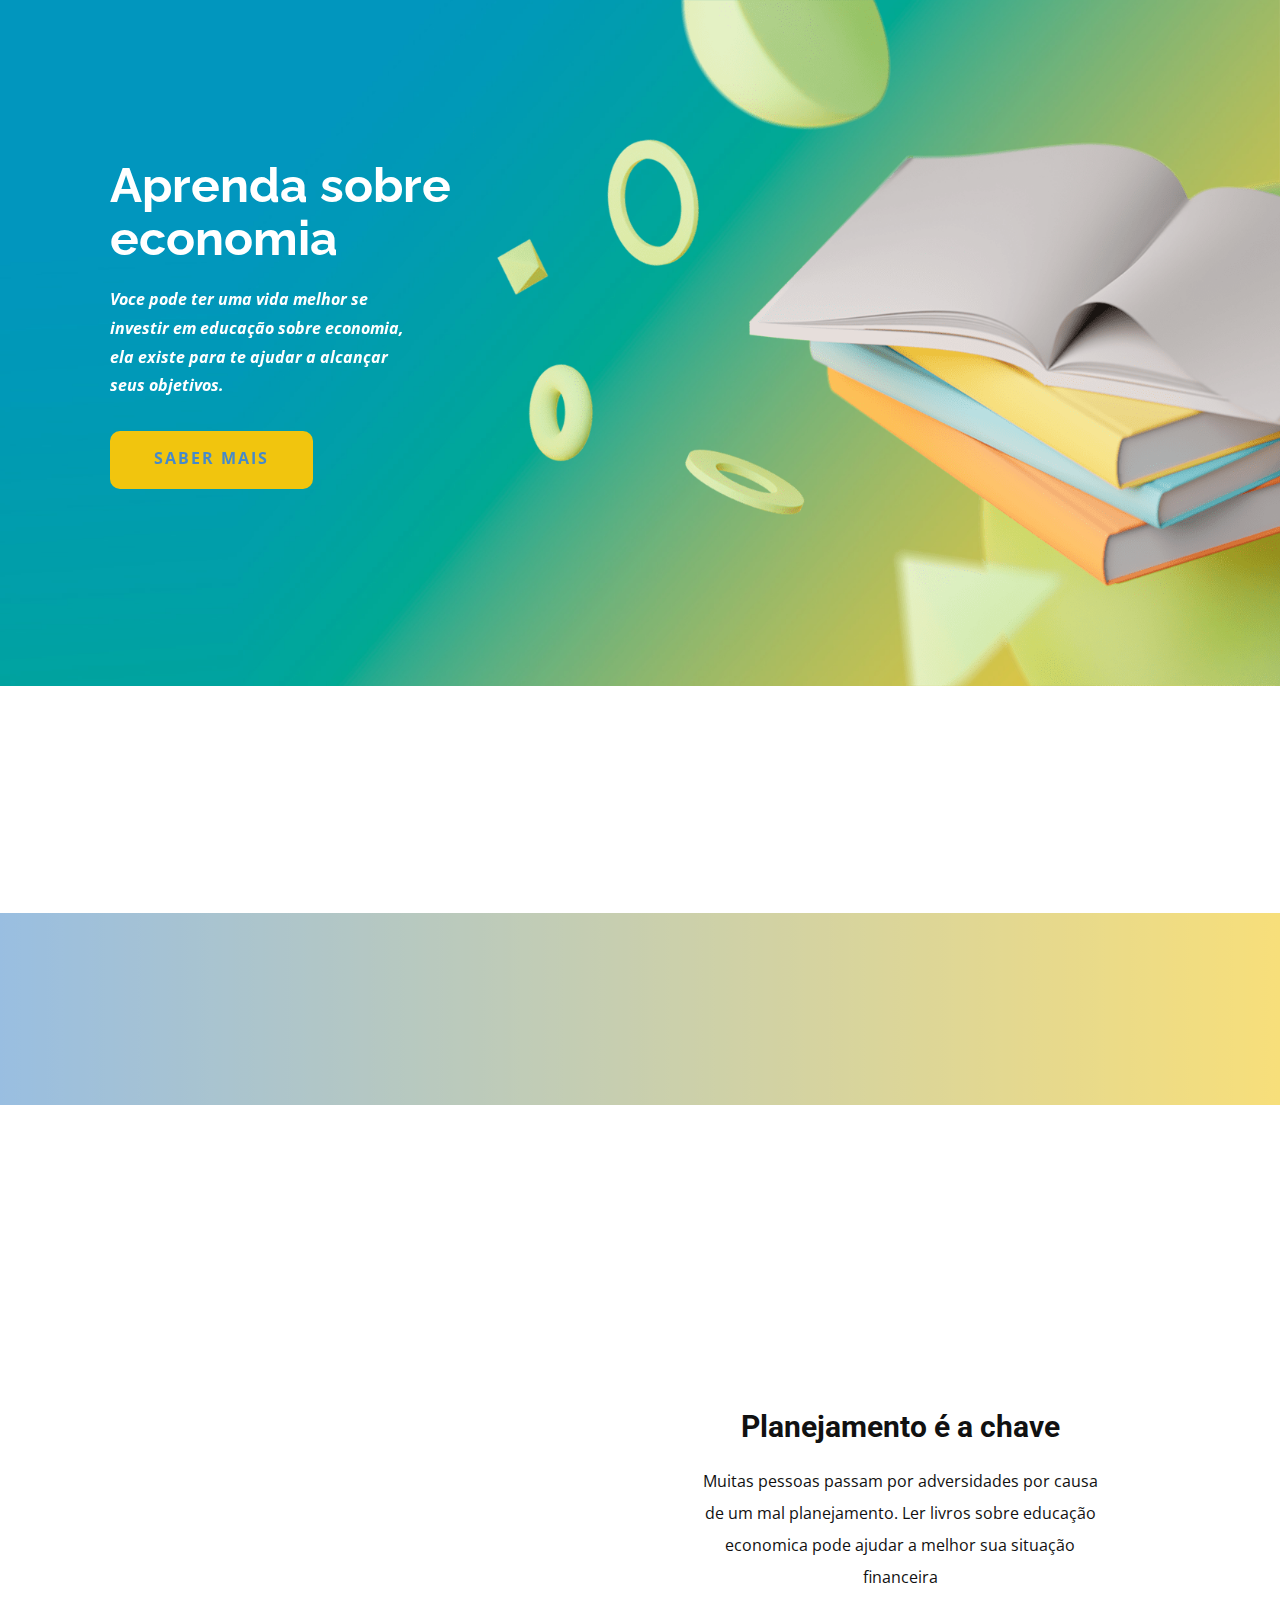
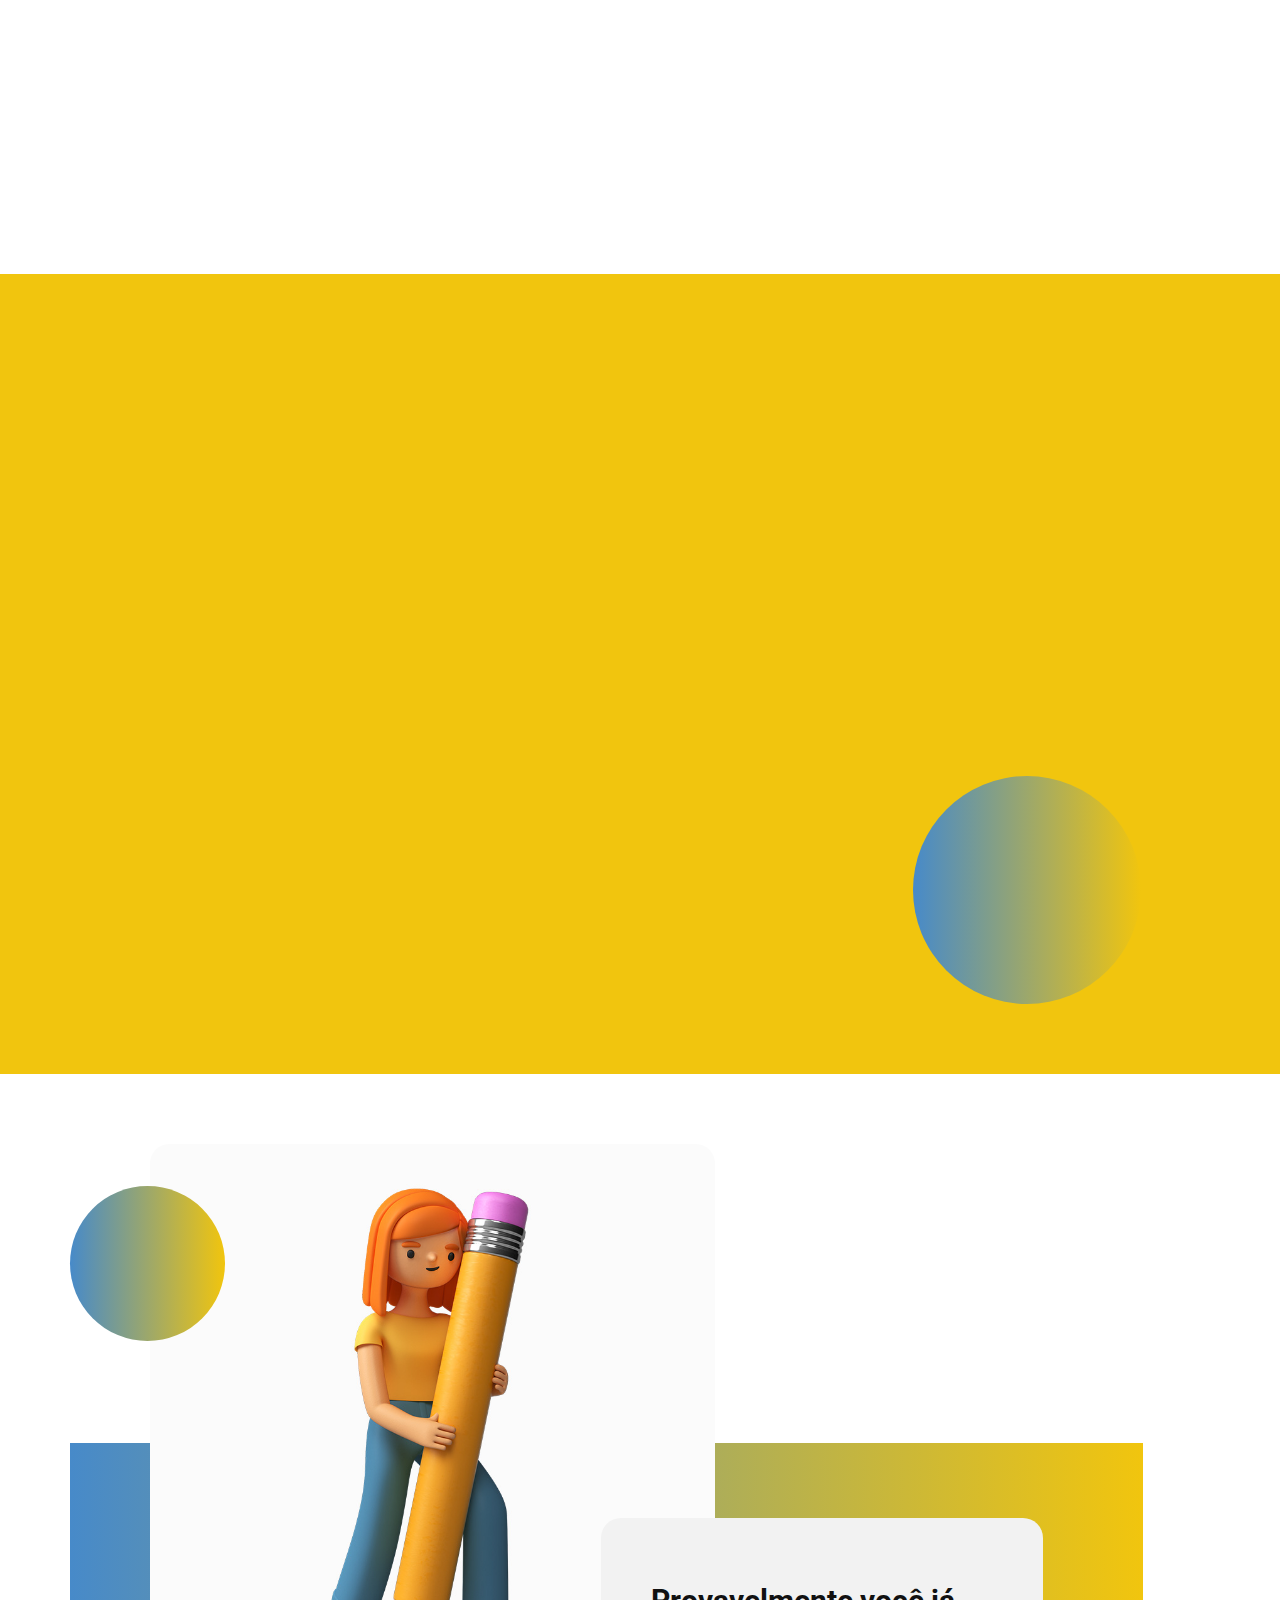
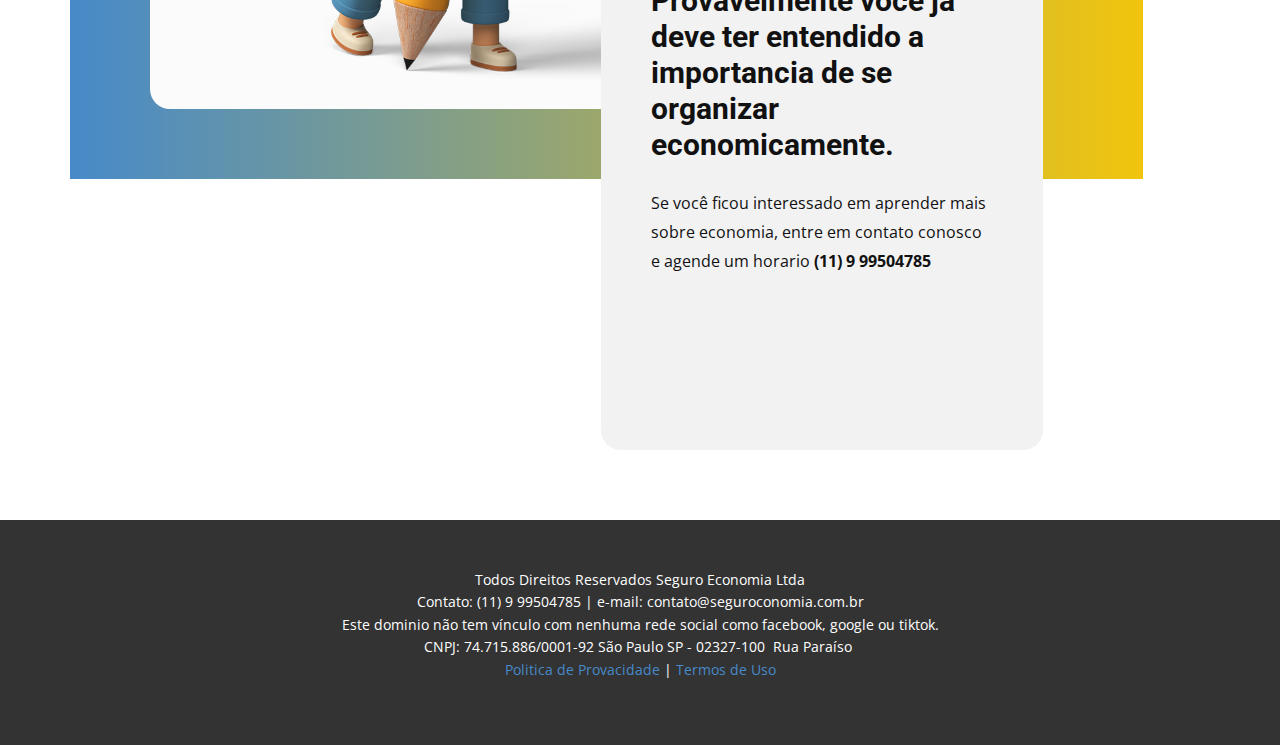
<file: educa-economia/index.html>
<!DOCTYPE html>
<html style="font-size: 16px;" lang="pt"><head>
    <meta name="viewport" content="width=device-width, initial-scale=1.0">
    <meta charset="utf-8">
    <meta name="keywords" content="​Library Education, ​Meet our Principal, ​Helping each child find and follow their best learning path.">
    <meta name="description" content="">
    <title>Homepage</title>
    <link rel="stylesheet" href="nicepage.css" media="screen">
<link rel="stylesheet" href="Homepage.css" media="screen">
    <script class="u-script" type="text/javascript" src="jquery.js" defer=""></script>
    <script class="u-script" type="text/javascript" src="nicepage.js" defer=""></script>
    <meta name="generator" content="Nicepage 5.2.4, nicepage.com">
    <link id="u-theme-google-font" rel="stylesheet" href="https://fonts.googleapis.com/css?family=Roboto:100,100i,300,300i,400,400i,500,500i,700,700i,900,900i|Open+Sans:300,300i,400,400i,500,500i,600,600i,700,700i,800,800i">
    <link id="u-page-google-font" rel="stylesheet" href="https://fonts.googleapis.com/css?family=Raleway:100,100i,200,200i,300,300i,400,400i,500,500i,600,600i,700,700i,800,800i,900,900i">
    
    
    
    
    
    <script type="application/ld+json">{
		"@context": "http://schema.org",
		"@type": "Organization",
		"name": ""
}</script>
    <meta name="theme-color" content="#478ac9">
    <meta property="og:title" content="Homepage">
    <meta property="og:type" content="website">
  </head>
  <body data-home-page="Homepage.html" data-home-page-title="Homepage" class="u-body u-xl-mode" data-lang="pt">
    <section class="u-align-center u-clearfix u-image u-valign-middle-md u-valign-middle-sm u-valign-middle-xs u-section-1" id="sec-6c81" data-image-width="1980" data-image-height="1114">
      <div class="u-clearfix u-gutter-0 u-layout-wrap u-layout-wrap-1">
        <div class="u-layout" style="">
          <div class="u-layout-row" style="">
            <div class="u-align-left u-container-style u-layout-cell u-left-cell u-shape-rectangle u-size-20-lg u-size-20-xl u-size-23-md u-size-23-sm u-size-23-xs u-size-xs-60 u-layout-cell-1" src="">
              <div class="u-container-layout u-container-layout-1">
                <h1 class="u-text u-text-body-alt-color u-text-1" data-animation-name="fadeIn" data-animation-duration="1000" data-animation-direction="Left" data-animation-delay="250">Aprenda sobre economia</h1>
                <p class="u-text u-text-body-alt-color u-text-2" data-animation-name="fadeIn" data-animation-duration="1000" data-animation-direction="Up" data-animation-delay="250">Voce pode ter uma vida melhor se investir em educação sobre economia, ela existe para te ajudar a alcançar seus objetivos.</p>
                <a href="Homepage.html#carousel_2f1f" class="u-border-none u-btn u-btn-round u-button-style u-palette-3-base u-radius-10 u-text-palette-1-base u-btn-1" data-animation-name="fadeIn" data-animation-duration="1000" data-animation-direction="Up" data-animation-delay="500">Saber MAIS</a>
              </div>
            </div>
            <div class="u-align-center u-container-style u-image u-layout-cell u-right-cell u-size-37-md u-size-37-sm u-size-37-xs u-size-40-lg u-size-40-xl u-size-xs-60 u-image-1" data-image-width="1422" data-image-height="900">
              <div class="u-container-layout u-container-layout-2" src=""></div>
            </div>
          </div>
        </div>
      </div>
    </section>
    <section class="u-align-center u-clearfix u-valign-middle u-white u-section-2" id="carousel_2f1f">
      <div class="u-expanded-width u-gradient u-opacity u-opacity-55 u-shape u-shape-rectangle u-shape-1" data-animation-name="rollIn" data-animation-duration="1000" data-animation-direction=""></div>
      <div class="u-clearfix u-gutter-40 u-layout-spacing-vertical u-layout-wrap u-layout-wrap-1">
        <div class="u-gutter-0 u-layout">
          <div class="u-layout-row">
            <div class="u-size-31 u-size-60-md">
              <div class="u-layout-col">
                <div class="u-container-style u-hidden-md u-hidden-sm u-hidden-xs u-layout-cell u-right-cell u-size-20 u-layout-cell-1" wfd-invisible="true">
                  <div class="u-container-layout u-container-layout-1"></div>
                </div>
                <div class="u-align-center u-container-style u-layout-cell u-radius-20 u-right-cell u-shape-round u-size-40 u-white u-layout-cell-2" data-animation-name="fadeIn" data-animation-duration="1000" data-animation-direction="Left" data-animation-delay="250">
                  <div class="u-container-layout u-valign-top u-container-layout-2">
                    <img class="u-expanded-width u-image u-image-round u-radius-20 u-image-1" src="images/bn.jpg" alt="" data-image-width="800" data-image-height="800" data-animation-name="fadeIn" data-animation-duration="2000" data-animation-direction="Left" data-animation-delay="250">
                    <h5 class="u-text u-text-1">COMO INVESTIR MELHOR</h5>
                    <p class="u-text u-text-2">Separamos alguns passos para você entender melhor a importancia de se organizar melhor e ter uma vida mais livre economicamente.</p>
                    <a href="Homepage.html#carousel_aed0" class="u-border-none u-btn u-btn-round u-button-style u-palette-3-base u-radius-10 u-text-palette-1-base u-btn-1" data-animation-name="rollIn" data-animation-duration="1000" data-animation-direction="" data-animation-delay="500">saber mais</a>
                  </div>
                </div>
              </div>
            </div>
            <div class="u-size-29 u-size-60-md">
              <div class="u-layout-col">
                <div class="u-align-center u-container-style u-layout-cell u-left-cell u-radius-20 u-size-40 u-layout-cell-3" data-animation-name="zoomIn" data-animation-duration="2000" data-animation-direction="">
                  <div class="u-container-layout u-valign-middle-md u-valign-middle-sm u-valign-middle-xs u-valign-top-lg u-valign-top-xl u-container-layout-3" src="">
                    <img class="u-image u-image-round u-radius-20 u-image-2" src="images/kj.jpg" data-image-width="1200" data-image-height="1002" data-animation-name="fadeIn" data-animation-duration="1000" data-animation-direction="Right" data-animation-delay="250">
                  </div>
                </div>
                <div class="u-align-center u-container-style u-layout-cell u-left-cell u-size-20 u-white u-layout-cell-4">
                  <div class="u-container-layout u-container-layout-4">
                    <h3 class="u-text u-text-default u-text-3">Planejamento é a chave</h3>
                    <p class="u-text u-text-4">Muitas pessoas passam por adversidades por causa de um mal planejamento. Ler livros sobre educação economica pode ajudar a melhor sua situação financeira<br>
                    </p>
                  </div>
                </div>
              </div>
            </div>
          </div>
        </div>
      </div>
    </section>
    <section class="u-align-center u-clearfix u-palette-3-base u-section-3" id="carousel_aed0">
      <div class="u-gradient u-opacity u-opacity-55 u-shape u-shape-rectangle u-shape-1" data-animation-name="fadeIn" data-animation-duration="1000" data-animation-direction="Left"></div>
      <div class="u-list u-list-1">
        <div class="u-repeater u-repeater-1">
          <div class="u-container-style u-list-item u-radius-20 u-repeater-item u-shape-round u-white u-list-item-1" data-animation-name="flipIn" data-animation-duration="1000" data-animation-direction="X" data-animation-delay="250">
            <div class="u-container-layout u-similar-container u-valign-top u-container-layout-1">
              <h3 class="u-text u-text-default u-text-palette-1-base u-text-1">01</h3>
              <p class="u-text u-text-2">Analisar o que é realmente importante no seu orçamento, existe gastos que podem ser otimizados?</p>
            </div>
          </div>
          <div class="u-container-style u-list-item u-radius-20 u-repeater-item u-shape-round u-white" data-animation-name="flipIn" data-animation-duration="1000" data-animation-direction="X" data-animation-delay="250">
            <div class="u-container-layout u-similar-container u-valign-top u-container-layout-2">
              <h3 class="u-text u-text-default u-text-palette-1-base u-text-3">02</h3>
              <p class="u-text u-text-4">Definir o que realmente será mantido, quais seus necessidades básicas.</p>
            </div>
          </div>
          <div class="u-container-style u-list-item u-radius-20 u-repeater-item u-shape-round u-white" data-animation-name="flipIn" data-animation-duration="1000" data-animation-direction="X" data-animation-delay="250">
            <div class="u-container-layout u-similar-container u-valign-top u-container-layout-3">
              <h3 class="u-text u-text-default u-text-palette-1-base u-text-5">03</h3>
              <p class="u-text u-text-6">O orçamento que sobrar será investido onde? Educação? Mentorias?</p>
            </div>
          </div>
        </div>
      </div>
      <div class="u-gradient u-shape u-shape-circle u-shape-2" data-animation-name="customAnimation" data-animation-duration="1000" data-animation-direction="" data-animation-delay="250"></div>
    </section>
    <section class="u-clearfix u-section-4" id="carousel_08cf">
      <div class="u-clearfix u-sheet u-valign-middle u-sheet-1">
        <div class="u-expanded-width-lg u-expanded-width-md u-expanded-width-sm u-expanded-width-xs u-gradient u-shape u-shape-rectangle u-shape-1"></div>
        <img class="u-align-left u-image u-image-round u-radius-20 u-image-1" data-image-width="900" data-image-height="900" src="images/5178414.jpg">
        <div class="u-container-style u-grey-5 u-group u-radius-20 u-shape-round u-group-1">
          <div class="u-container-layout u-container-layout-1">
            <h3 class="u-align-left u-text u-text-default u-text-1">Provavelmente você já deve ter entendido a importancia de se organizar economicamente.</h3>
            <p class="u-align-left u-text u-text-2">Se você ficou interessado em aprender mais sobre economia, entre em contato conosco e agende um horario <span style="font-weight: 700;">(11) 9 99504785</span>
            </p>
          </div>
        </div>
        <div class="u-gradient u-shape u-shape-circle u-shape-2"></div>
      </div>
    </section>
    
    
    <footer class="u-align-center u-clearfix u-footer u-grey-80 u-footer" id="sec-a9e0"><div class="u-clearfix u-sheet u-sheet-1">
        <p class="u-align-center-lg u-align-center-md u-align-center-sm u-align-center-xs u-small-text u-text u-text-variant u-text-1">Todos Direitos Reservados Seguro Economia Ltda<br>Contato: ​(11) 9 99504785 | e-mail: contato@seguroconomia.com.br<br>Este dominio não tem vínculo com nenhuma rede social como facebook, google ou tiktok.<br>CNPJ:&nbsp;74.715.886/0001-92 São Paulo SP - ​02327-100&nbsp; Rua Paraíso&nbsp;<br>
          <a href="Politica-de-Privacidade.html" class="u-active-none u-border-none u-btn u-button-link u-button-style u-hover-none u-none u-text-palette-1-base u-btn-1">Politica de Provacidade</a> | <a href="Termos-de-Uso.html" class="u-active-none u-border-none u-btn u-button-link u-button-style u-hover-none u-none u-text-palette-1-base u-btn-2">Termos de Uso</a>
        </p>
      </div></footer>
    
  
</body></html>
</file>
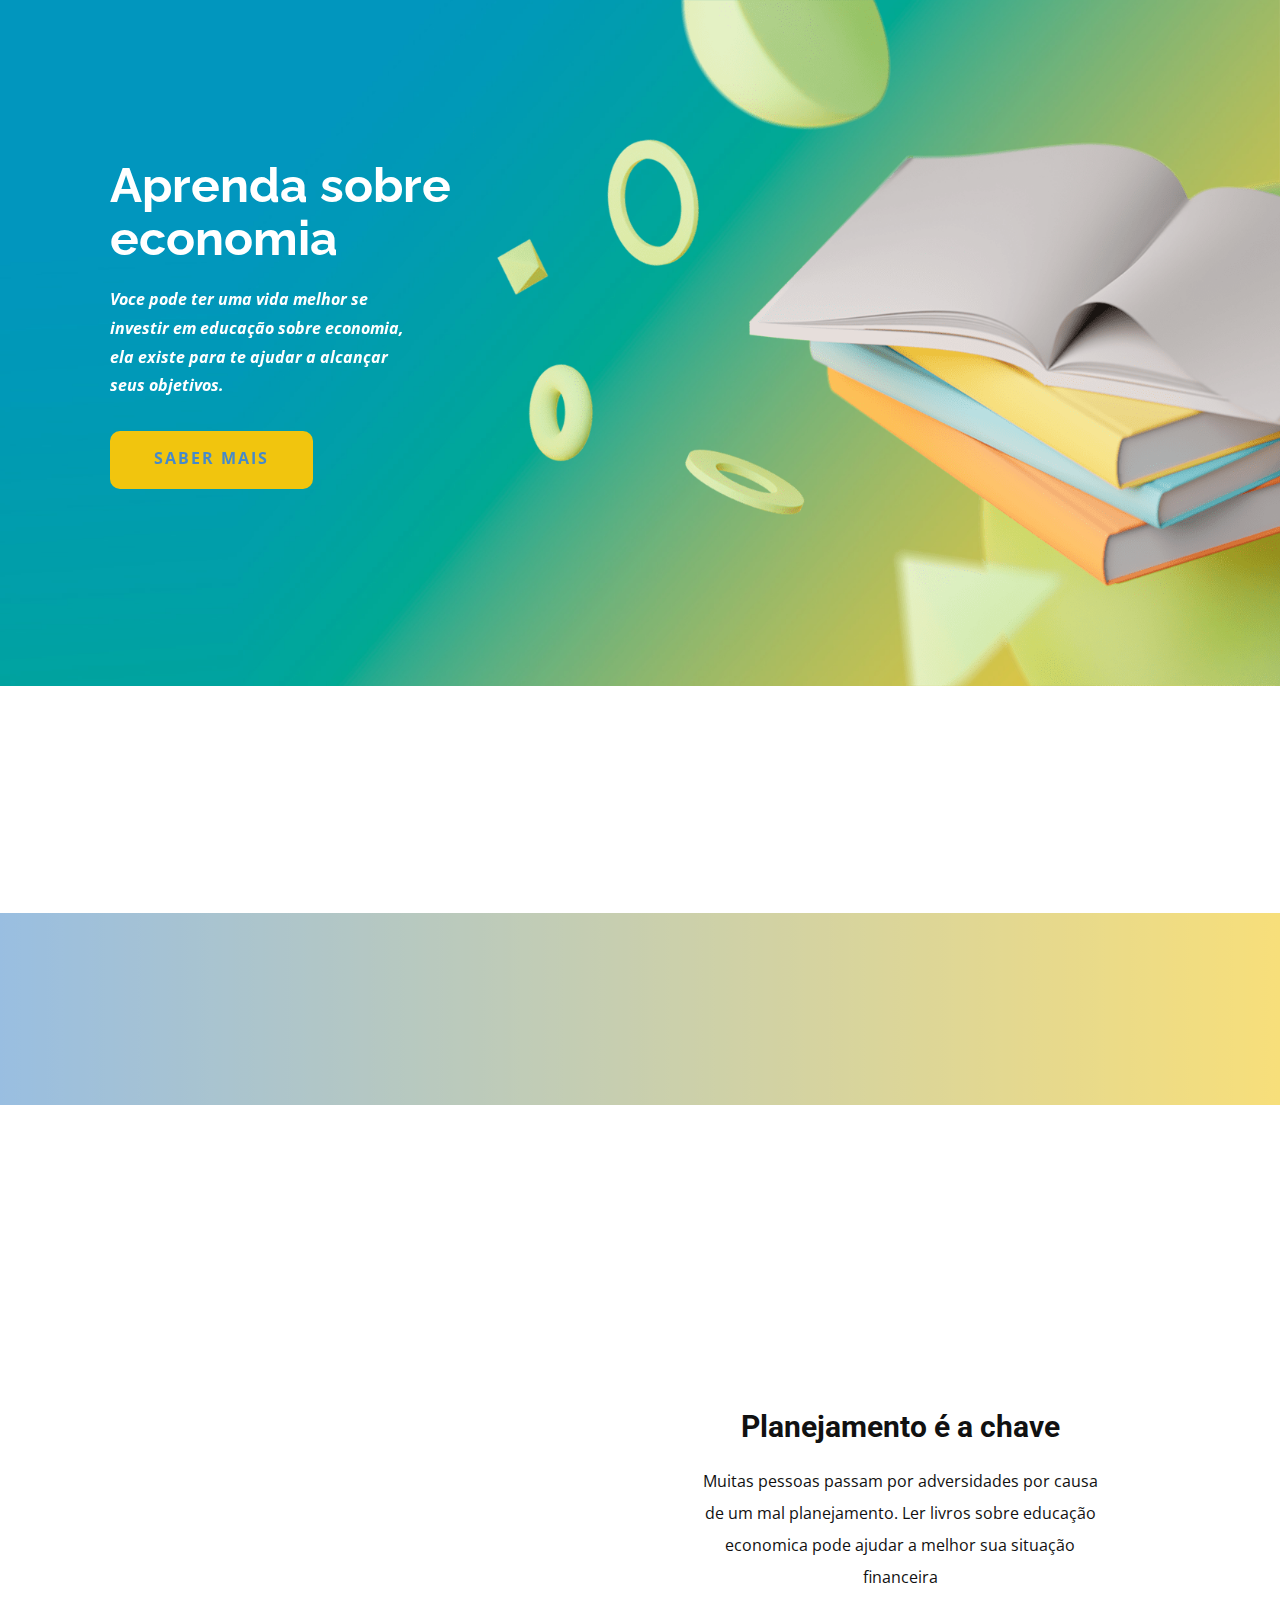
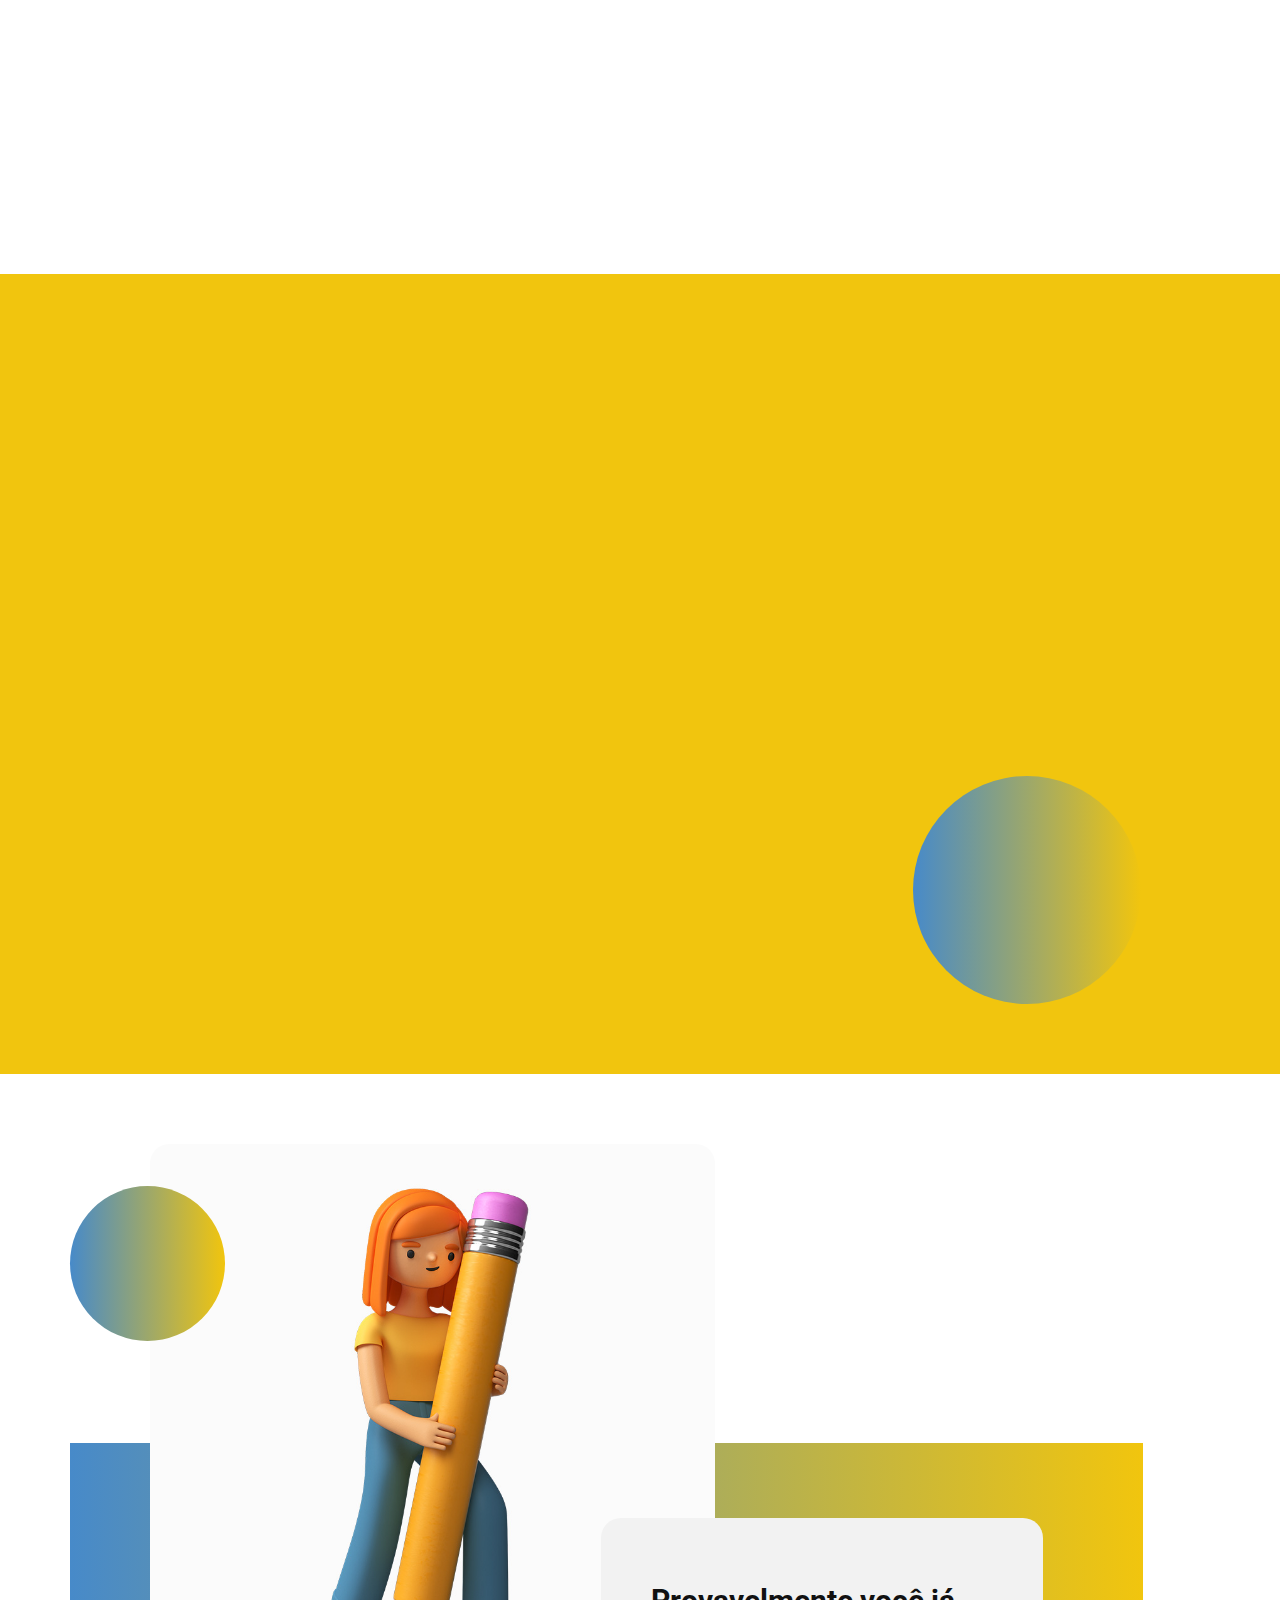
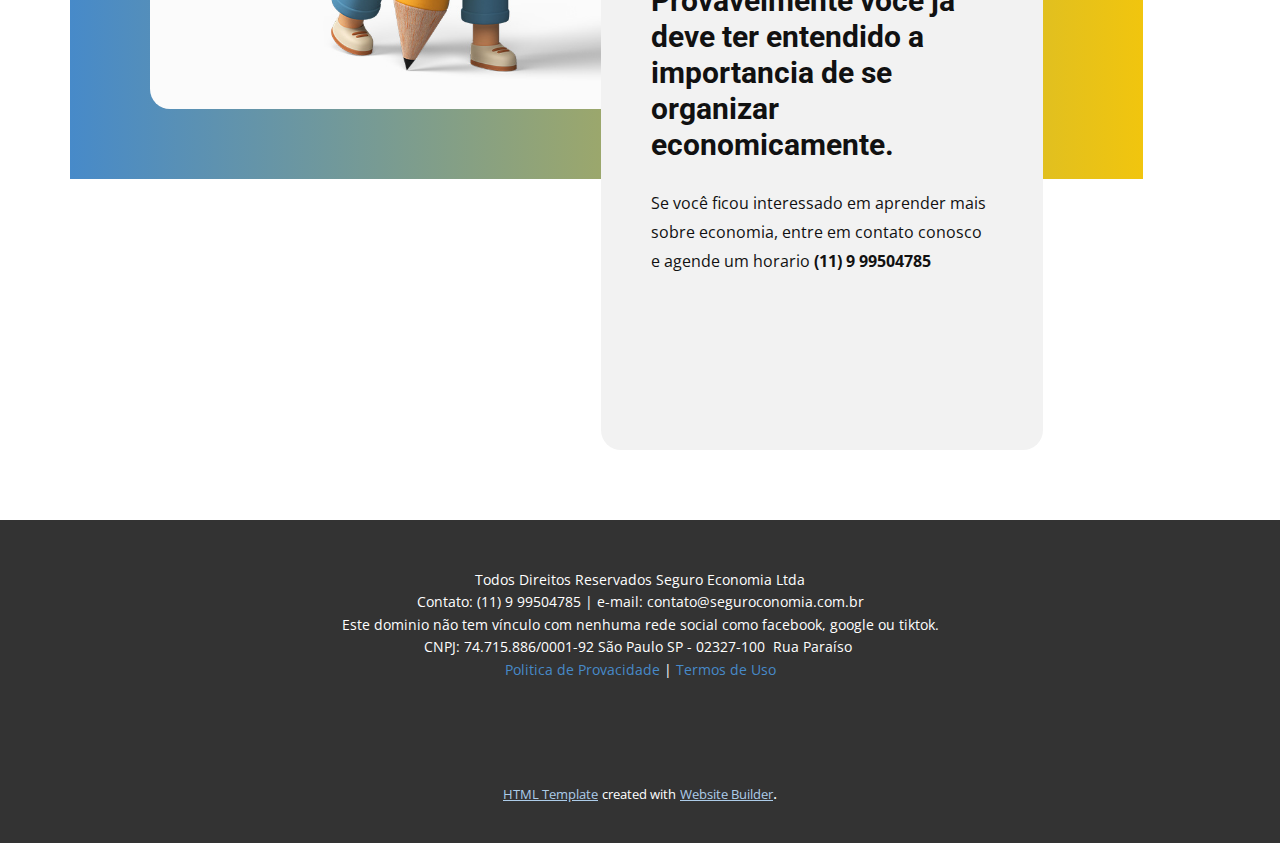
<file: educa-economia/Homepage.html>
<!DOCTYPE html>
<html style="font-size: 16px;" lang="pt"><head>
    <meta name="viewport" content="width=device-width, initial-scale=1.0">
    <meta charset="utf-8">
    <meta name="keywords" content="​Library Education, ​Meet our Principal, ​Helping each child find and follow their best learning path.">
    <meta name="description" content="">
    <title>Homepage</title>
    <link rel="stylesheet" href="nicepage.css" media="screen">
<link rel="stylesheet" href="Homepage.css" media="screen">
    <script class="u-script" type="text/javascript" src="jquery.js" defer=""></script>
    <script class="u-script" type="text/javascript" src="nicepage.js" defer=""></script>
    <meta name="generator" content="Nicepage 5.2.4, nicepage.com">
    <link id="u-theme-google-font" rel="stylesheet" href="https://fonts.googleapis.com/css?family=Roboto:100,100i,300,300i,400,400i,500,500i,700,700i,900,900i|Open+Sans:300,300i,400,400i,500,500i,600,600i,700,700i,800,800i">
    <link id="u-page-google-font" rel="stylesheet" href="https://fonts.googleapis.com/css?family=Raleway:100,100i,200,200i,300,300i,400,400i,500,500i,600,600i,700,700i,800,800i,900,900i">
    
    
    
    
    
    <script type="application/ld+json">{
		"@context": "http://schema.org",
		"@type": "Organization",
		"name": ""
}</script>
    <meta name="theme-color" content="#478ac9">
    <meta property="og:title" content="Homepage">
    <meta property="og:type" content="website">
  </head>
  <body class="u-body u-xl-mode" data-lang="pt">
    <section class="u-align-center u-clearfix u-image u-valign-middle-md u-valign-middle-sm u-valign-middle-xs u-section-1" id="sec-6c81" data-image-width="1980" data-image-height="1114">
      <div class="u-clearfix u-gutter-0 u-layout-wrap u-layout-wrap-1">
        <div class="u-layout" style="">
          <div class="u-layout-row" style="">
            <div class="u-align-left u-container-style u-layout-cell u-left-cell u-shape-rectangle u-size-20-lg u-size-20-xl u-size-23-md u-size-23-sm u-size-23-xs u-size-xs-60 u-layout-cell-1" src="">
              <div class="u-container-layout u-container-layout-1">
                <h1 class="u-text u-text-body-alt-color u-text-1" data-animation-name="fadeIn" data-animation-duration="1000" data-animation-direction="Left" data-animation-delay="250">Aprenda sobre economia</h1>
                <p class="u-text u-text-body-alt-color u-text-2" data-animation-name="fadeIn" data-animation-duration="1000" data-animation-direction="Up" data-animation-delay="250">Voce pode ter uma vida melhor se investir em educação sobre economia, ela existe para te ajudar a alcançar seus objetivos.</p>
                <a href="Homepage.html#carousel_2f1f" class="u-border-none u-btn u-btn-round u-button-style u-palette-3-base u-radius-10 u-text-palette-1-base u-btn-1" data-animation-name="fadeIn" data-animation-duration="1000" data-animation-direction="Up" data-animation-delay="500">Saber MAIS</a>
              </div>
            </div>
            <div class="u-align-center u-container-style u-image u-layout-cell u-right-cell u-size-37-md u-size-37-sm u-size-37-xs u-size-40-lg u-size-40-xl u-size-xs-60 u-image-1" data-image-width="1422" data-image-height="900">
              <div class="u-container-layout u-container-layout-2" src=""></div>
            </div>
          </div>
        </div>
      </div>
    </section>
    <section class="u-align-center u-clearfix u-valign-middle u-white u-section-2" id="carousel_2f1f">
      <div class="u-expanded-width u-gradient u-opacity u-opacity-55 u-shape u-shape-rectangle u-shape-1" data-animation-name="rollIn" data-animation-duration="1000" data-animation-direction=""></div>
      <div class="u-clearfix u-gutter-40 u-layout-spacing-vertical u-layout-wrap u-layout-wrap-1">
        <div class="u-gutter-0 u-layout">
          <div class="u-layout-row">
            <div class="u-size-31 u-size-60-md">
              <div class="u-layout-col">
                <div class="u-container-style u-hidden-md u-hidden-sm u-hidden-xs u-layout-cell u-right-cell u-size-20 u-layout-cell-1" wfd-invisible="true">
                  <div class="u-container-layout u-container-layout-1"></div>
                </div>
                <div class="u-align-center u-container-style u-layout-cell u-radius-20 u-right-cell u-shape-round u-size-40 u-white u-layout-cell-2" data-animation-name="fadeIn" data-animation-duration="1000" data-animation-direction="Left" data-animation-delay="250">
                  <div class="u-container-layout u-valign-top u-container-layout-2">
                    <img class="u-expanded-width u-image u-image-round u-radius-20 u-image-1" src="images/bn.jpg" alt="" data-image-width="800" data-image-height="800" data-animation-name="fadeIn" data-animation-duration="2000" data-animation-direction="Left" data-animation-delay="250">
                    <h5 class="u-text u-text-1">COMO INVESTIR MELHOR</h5>
                    <p class="u-text u-text-2">Separamos alguns passos para você entender melhor a importancia de se organizar melhor e ter uma vida mais livre economicamente.</p>
                    <a href="Homepage.html#carousel_aed0" class="u-border-none u-btn u-btn-round u-button-style u-palette-3-base u-radius-10 u-text-palette-1-base u-btn-1" data-animation-name="rollIn" data-animation-duration="1000" data-animation-direction="" data-animation-delay="500">saber mais</a>
                  </div>
                </div>
              </div>
            </div>
            <div class="u-size-29 u-size-60-md">
              <div class="u-layout-col">
                <div class="u-align-center u-container-style u-layout-cell u-left-cell u-radius-20 u-size-40 u-layout-cell-3" data-animation-name="zoomIn" data-animation-duration="2000" data-animation-direction="">
                  <div class="u-container-layout u-valign-middle-md u-valign-middle-sm u-valign-middle-xs u-valign-top-lg u-valign-top-xl u-container-layout-3" src="">
                    <img class="u-image u-image-round u-radius-20 u-image-2" src="images/kj.jpg" data-image-width="1200" data-image-height="1002" data-animation-name="fadeIn" data-animation-duration="1000" data-animation-direction="Right" data-animation-delay="250">
                  </div>
                </div>
                <div class="u-align-center u-container-style u-layout-cell u-left-cell u-size-20 u-white u-layout-cell-4">
                  <div class="u-container-layout u-container-layout-4">
                    <h3 class="u-text u-text-default u-text-3">Planejamento é a chave</h3>
                    <p class="u-text u-text-4">Muitas pessoas passam por adversidades por causa de um mal planejamento. Ler livros sobre educação economica pode ajudar a melhor sua situação financeira<br>
                    </p>
                  </div>
                </div>
              </div>
            </div>
          </div>
        </div>
      </div>
    </section>
    <section class="u-align-center u-clearfix u-palette-3-base u-section-3" id="carousel_aed0">
      <div class="u-gradient u-opacity u-opacity-55 u-shape u-shape-rectangle u-shape-1" data-animation-name="fadeIn" data-animation-duration="1000" data-animation-direction="Left"></div>
      <div class="u-list u-list-1">
        <div class="u-repeater u-repeater-1">
          <div class="u-container-style u-list-item u-radius-20 u-repeater-item u-shape-round u-white u-list-item-1" data-animation-name="flipIn" data-animation-duration="1000" data-animation-direction="X" data-animation-delay="250">
            <div class="u-container-layout u-similar-container u-valign-top u-container-layout-1">
              <h3 class="u-text u-text-default u-text-palette-1-base u-text-1">01</h3>
              <p class="u-text u-text-2">Analisar o que é realmente importante no seu orçamento, existe gastos que podem ser otimizados?</p>
            </div>
          </div>
          <div class="u-container-style u-list-item u-radius-20 u-repeater-item u-shape-round u-white" data-animation-name="flipIn" data-animation-duration="1000" data-animation-direction="X" data-animation-delay="250">
            <div class="u-container-layout u-similar-container u-valign-top u-container-layout-2">
              <h3 class="u-text u-text-default u-text-palette-1-base u-text-3">02</h3>
              <p class="u-text u-text-4">Definir o que realmente será mantido, quais seus necessidades básicas.</p>
            </div>
          </div>
          <div class="u-container-style u-list-item u-radius-20 u-repeater-item u-shape-round u-white" data-animation-name="flipIn" data-animation-duration="1000" data-animation-direction="X" data-animation-delay="250">
            <div class="u-container-layout u-similar-container u-valign-top u-container-layout-3">
              <h3 class="u-text u-text-default u-text-palette-1-base u-text-5">03</h3>
              <p class="u-text u-text-6">O orçamento que sobrar será investido onde? Educação? Mentorias?</p>
            </div>
          </div>
        </div>
      </div>
      <div class="u-gradient u-shape u-shape-circle u-shape-2" data-animation-name="customAnimation" data-animation-duration="1000" data-animation-direction="" data-animation-delay="250"></div>
    </section>
    <section class="u-clearfix u-section-4" id="carousel_08cf">
      <div class="u-clearfix u-sheet u-valign-middle u-sheet-1">
        <div class="u-expanded-width-lg u-expanded-width-md u-expanded-width-sm u-expanded-width-xs u-gradient u-shape u-shape-rectangle u-shape-1"></div>
        <img class="u-align-left u-image u-image-round u-radius-20 u-image-1" data-image-width="900" data-image-height="900" src="images/5178414.jpg">
        <div class="u-container-style u-grey-5 u-group u-radius-20 u-shape-round u-group-1">
          <div class="u-container-layout u-container-layout-1">
            <h3 class="u-align-left u-text u-text-default u-text-1">Provavelmente você já deve ter entendido a importancia de se organizar economicamente.</h3>
            <p class="u-align-left u-text u-text-2">Se você ficou interessado em aprender mais sobre economia, entre em contato conosco e agende um horario <span style="font-weight: 700;">(11) 9 99504785</span>
            </p>
          </div>
        </div>
        <div class="u-gradient u-shape u-shape-circle u-shape-2"></div>
      </div>
    </section>
    
    
    <footer class="u-align-center u-clearfix u-footer u-grey-80 u-footer" id="sec-a9e0"><div class="u-clearfix u-sheet u-sheet-1">
        <p class="u-align-center-lg u-align-center-md u-align-center-sm u-align-center-xs u-small-text u-text u-text-variant u-text-1">Todos Direitos Reservados Seguro Economia Ltda<br>Contato: ​(11) 9 99504785 | e-mail: contato@seguroconomia.com.br<br>Este dominio não tem vínculo com nenhuma rede social como facebook, google ou tiktok.<br>CNPJ:&nbsp;74.715.886/0001-92 São Paulo SP - ​02327-100&nbsp; Rua Paraíso&nbsp;<br>
          <a href="Politica-de-Privacidade.html" class="u-active-none u-border-none u-btn u-button-link u-button-style u-hover-none u-none u-text-palette-1-base u-btn-1">Politica de Provacidade</a> | <a href="Termos-de-Uso.html" class="u-active-none u-border-none u-btn u-button-link u-button-style u-hover-none u-none u-text-palette-1-base u-btn-2">Termos de Uso</a>
        </p>
      </div></footer>
    <section class="u-backlink u-clearfix u-grey-80">
      <a class="u-link" href="https://nicepage.com/html-templates" target="_blank">
        <span>HTML Template</span>
      </a>
      <p class="u-text">
        <span>created with</span>
      </p>
      <a class="u-link" href="https://nicepage.com/website-builder" target="_blank">
        <span>Website Builder</span>
      </a>. 
    </section>
  
</body></html>
</file>
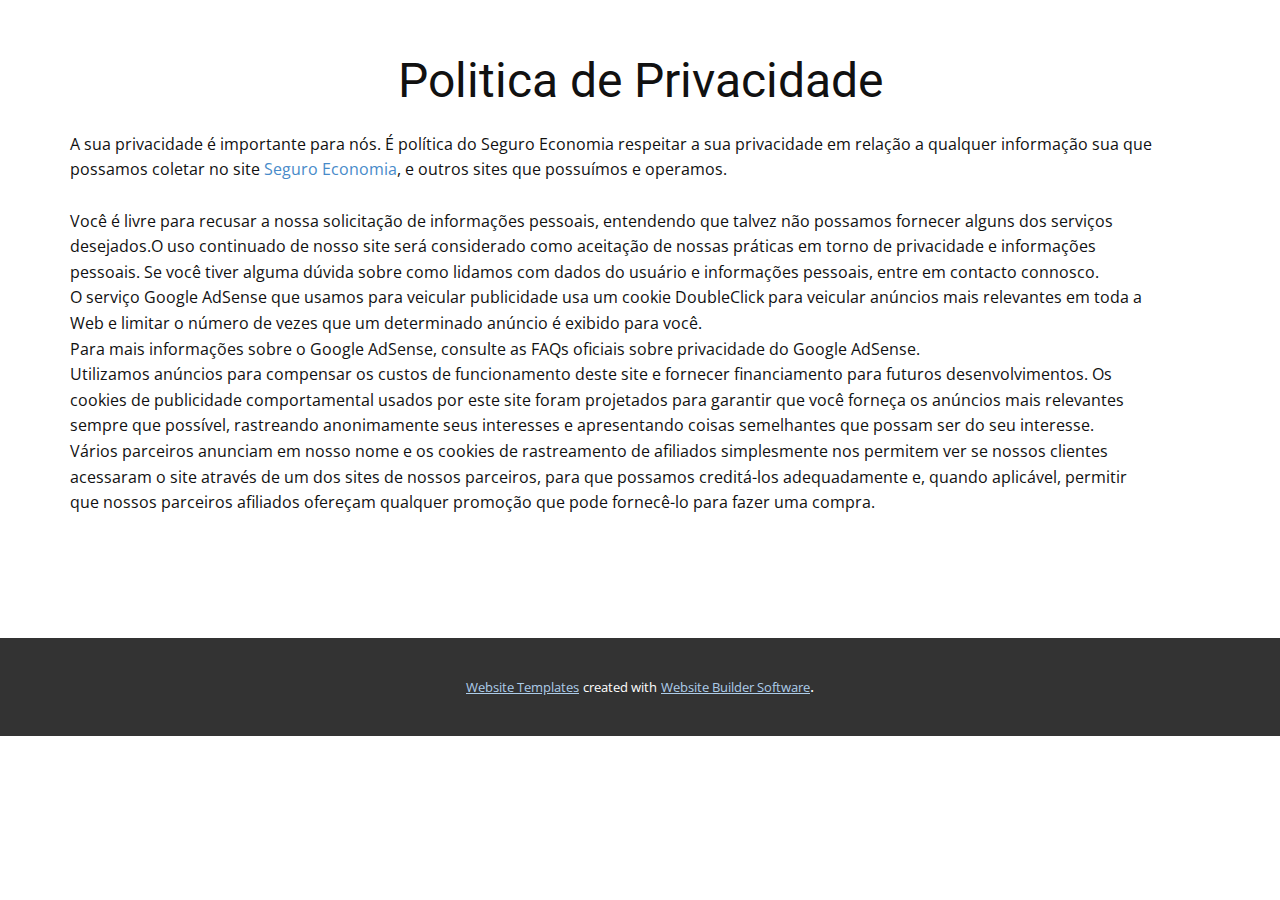
<file: educa-economia/Politica-de-Privacidade.html>
<!DOCTYPE html>
<html style="font-size: 16px;" lang="pt"><head>
    <meta name="viewport" content="width=device-width, initial-scale=1.0">
    <meta charset="utf-8">
    <meta name="keywords" content="Politica de Privacidade">
    <meta name="description" content="">
    <title>Politica de Privacidade</title>
    <link rel="stylesheet" href="nicepage.css" media="screen">
<link rel="stylesheet" href="Politica-de-Privacidade.css" media="screen">
    <script class="u-script" type="text/javascript" src="jquery.js" defer=""></script>
    <script class="u-script" type="text/javascript" src="nicepage.js" defer=""></script>
    <meta name="generator" content="Nicepage 5.2.4, nicepage.com">
    <link id="u-theme-google-font" rel="stylesheet" href="https://fonts.googleapis.com/css?family=Roboto:100,100i,300,300i,400,400i,500,500i,700,700i,900,900i|Open+Sans:300,300i,400,400i,500,500i,600,600i,700,700i,800,800i">
    
    
    <script type="application/ld+json">{
		"@context": "http://schema.org",
		"@type": "Organization",
		"name": ""
}</script>
    <meta name="theme-color" content="#478ac9">
    <meta property="og:title" content="Politica de Privacidade">
    <meta property="og:type" content="website">
  </head>
  <body class="u-body u-xl-mode" data-lang="pt">
    <section class="u-clearfix u-section-1" id="sec-5384">
      <div class="u-clearfix u-sheet u-sheet-1">
        <h1 class="u-text u-text-default u-text-1">Politica de Privacidade</h1>
        <p class="u-text u-text-default u-text-2">A sua privacidade é importante para nós. É política do Seguro Economia respeitar a sua privacidade em relação a qualquer informação sua que possamos coletar no site&nbsp;<a href="https://politicaprivacidade.com/" class="u-active-none u-border-none u-btn u-button-style u-hover-none u-none u-text-palette-1-base u-btn-1">Seguro Economia</a>, e outros sites que possuímos e operamos. <br>
          <br>Você é livre para recusar a nossa solicitação de informações pessoais, entendendo que talvez não possamos fornecer alguns dos serviços desejados.O uso continuado de nosso site será considerado como aceitação de nossas práticas em torno de privacidade e informações pessoais. Se você tiver alguma dúvida sobre como lidamos com dados do usuário e informações pessoais, entre em contacto connosco.<br>O serviço Google AdSense que usamos para veicular publicidade usa um cookie DoubleClick para veicular anúncios mais relevantes em toda a Web e limitar o número de vezes que um determinado anúncio é exibido para você.<br>Para mais informações sobre o Google AdSense, consulte as FAQs oficiais sobre privacidade do Google AdSense.<br>Utilizamos anúncios para compensar os custos de funcionamento deste site e fornecer financiamento para futuros desenvolvimentos. Os cookies de publicidade comportamental usados ​por este site foram projetados para garantir que você forneça os anúncios mais relevantes sempre que possível, rastreando anonimamente seus interesses e apresentando coisas semelhantes que possam ser do seu interesse.<br>Vários parceiros anunciam em nosso nome e os cookies de rastreamento de afiliados simplesmente nos permitem ver se nossos clientes acessaram o site através de um dos sites de nossos parceiros, para que possamos creditá-los adequadamente e, quando aplicável, permitir que nossos parceiros afiliados ofereçam qualquer promoção que pode fornecê-lo para fazer uma compra.
        </p>
      </div>
    </section>
    
    
    
    <section class="u-backlink u-clearfix u-grey-80">
      <a class="u-link" href="https://nicepage.com/website-templates" target="_blank">
        <span>Website Templates</span>
      </a>
      <p class="u-text">
        <span>created with</span>
      </p>
      <a class="u-link" href="" target="_blank">
        <span>Website Builder Software</span>
      </a>. 
    </section>
  
</body></html>
</file>
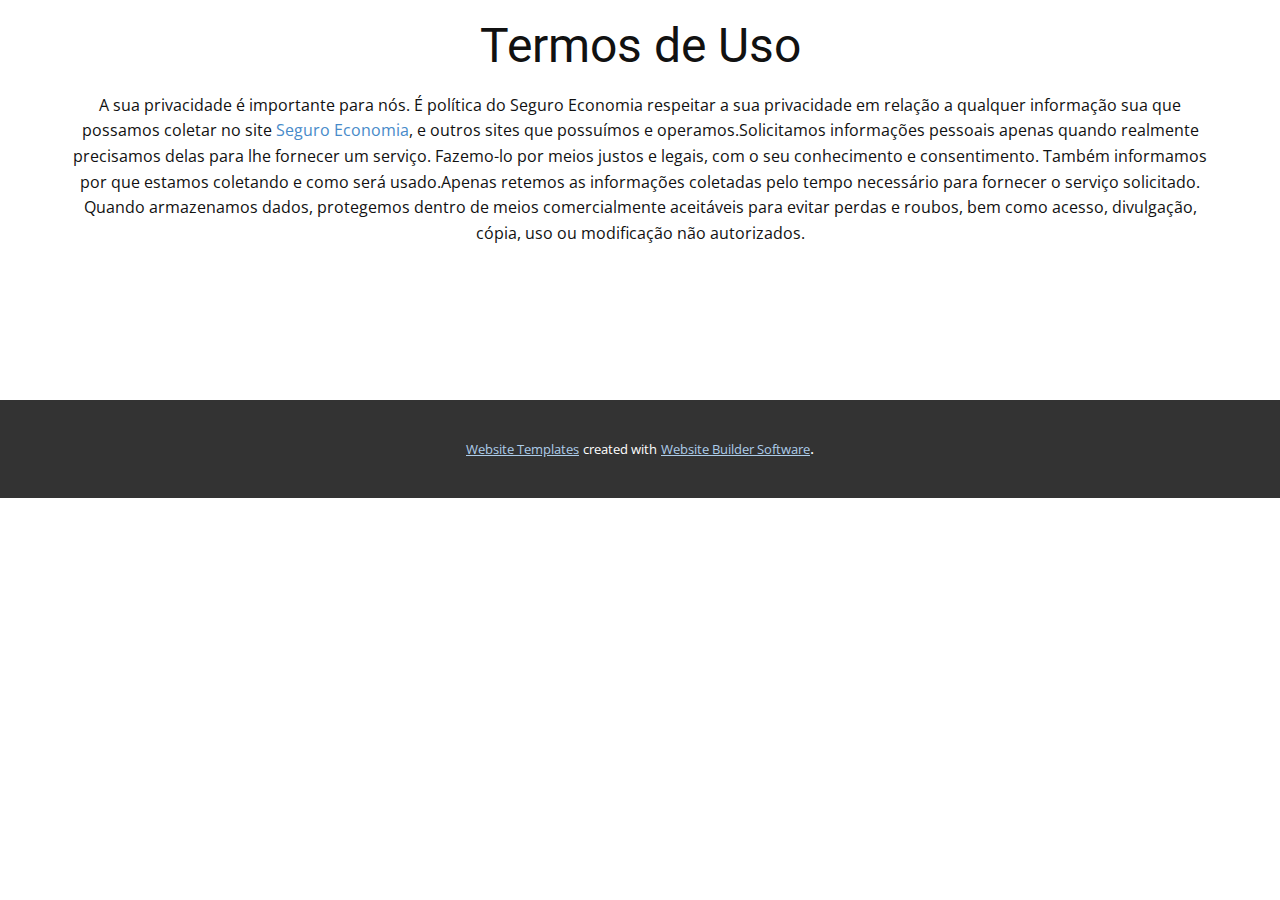
<file: educa-economia/Termos-de-Uso.html>
<!DOCTYPE html>
<html style="font-size: 16px;" lang="pt"><head>
    <meta name="viewport" content="width=device-width, initial-scale=1.0">
    <meta charset="utf-8">
    <meta name="keywords" content="Termos de Uso">
    <meta name="description" content="">
    <title>Termos de Uso</title>
    <link rel="stylesheet" href="nicepage.css" media="screen">
<link rel="stylesheet" href="Termos-de-Uso.css" media="screen">
    <script class="u-script" type="text/javascript" src="jquery.js" defer=""></script>
    <script class="u-script" type="text/javascript" src="nicepage.js" defer=""></script>
    <meta name="generator" content="Nicepage 5.2.4, nicepage.com">
    <link id="u-theme-google-font" rel="stylesheet" href="https://fonts.googleapis.com/css?family=Roboto:100,100i,300,300i,400,400i,500,500i,700,700i,900,900i|Open+Sans:300,300i,400,400i,500,500i,600,600i,700,700i,800,800i">
    
    
    <script type="application/ld+json">{
		"@context": "http://schema.org",
		"@type": "Organization",
		"name": ""
}</script>
    <meta name="theme-color" content="#478ac9">
    <meta property="og:title" content="Termos de Uso">
    <meta property="og:type" content="website">
  </head>
  <body class="u-body u-xl-mode" data-lang="pt">
    <section class="u-clearfix u-section-1" id="sec-9dd0">
      <div class="u-clearfix u-sheet u-sheet-1">
        <h1 class="u-align-center u-text u-text-default u-text-1">Termos de Uso</h1>
        <p class="u-align-center u-text u-text-default u-text-2"> A sua privacidade é importante para nós. É política do Seguro Economia respeitar a sua privacidade em relação a qualquer informação sua que possamos coletar no site&nbsp;<a href="https://politicaprivacidade.com/" class="u-active-none u-border-none u-btn u-button-style u-hover-none u-none u-text-palette-1-base u-btn-1">Seguro Economia</a>, e outros sites que possuímos e operamos.Solicitamos informações pessoais apenas quando realmente precisamos delas para lhe fornecer um serviço. Fazemo-lo por meios justos e legais, com o seu conhecimento e consentimento. Também informamos por que estamos coletando e como será usado.Apenas retemos as informações coletadas pelo tempo necessário para fornecer o serviço solicitado. Quando armazenamos dados, protegemos dentro de meios comercialmente aceitáveis ​para evitar perdas e roubos, bem como acesso, divulgação, cópia, uso ou modificação não autorizados.
        </p>
      </div>
    </section>
    
    
    
    <section class="u-backlink u-clearfix u-grey-80">
      <a class="u-link" href="https://nicepage.com/website-templates" target="_blank">
        <span>Website Templates</span>
      </a>
      <p class="u-text">
        <span>created with</span>
      </p>
      <a class="u-link" href="" target="_blank">
        <span>Website Builder Software</span>
      </a>. 
    </section>
  
</body></html>
</file>
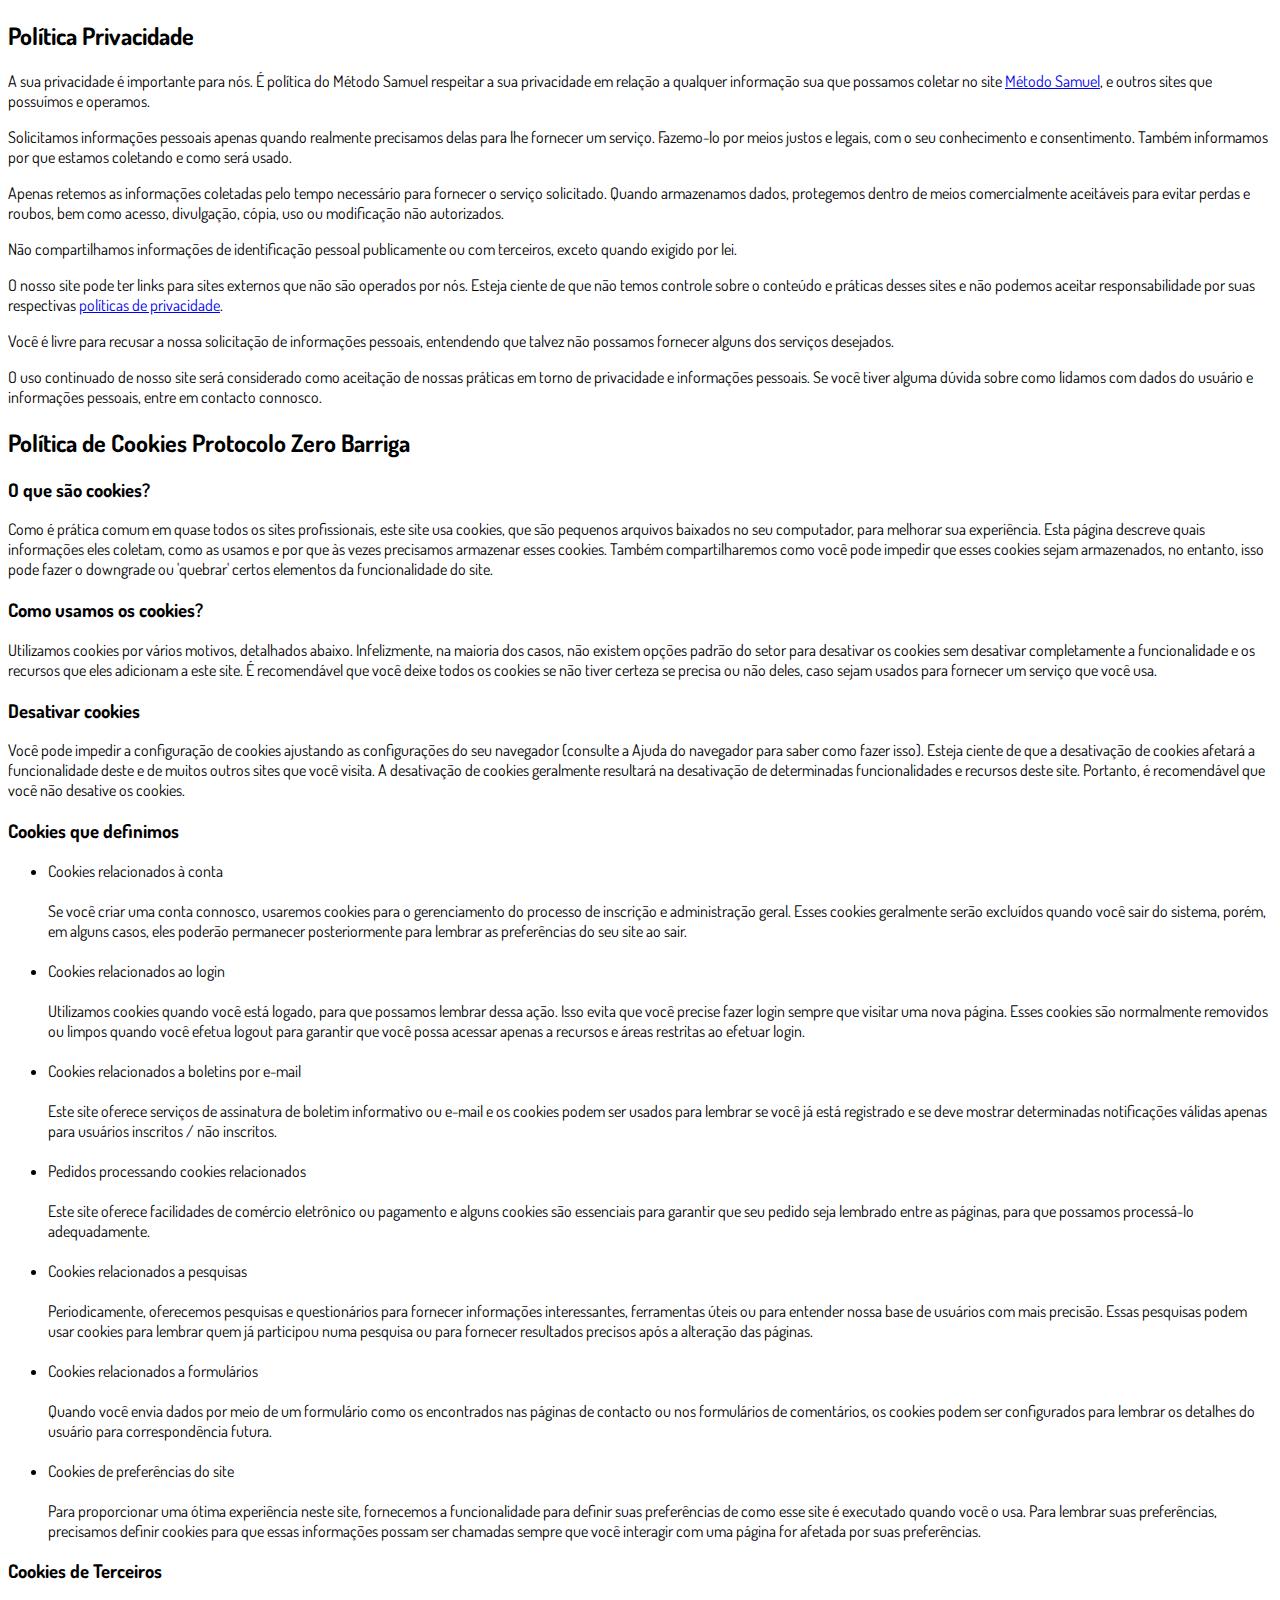
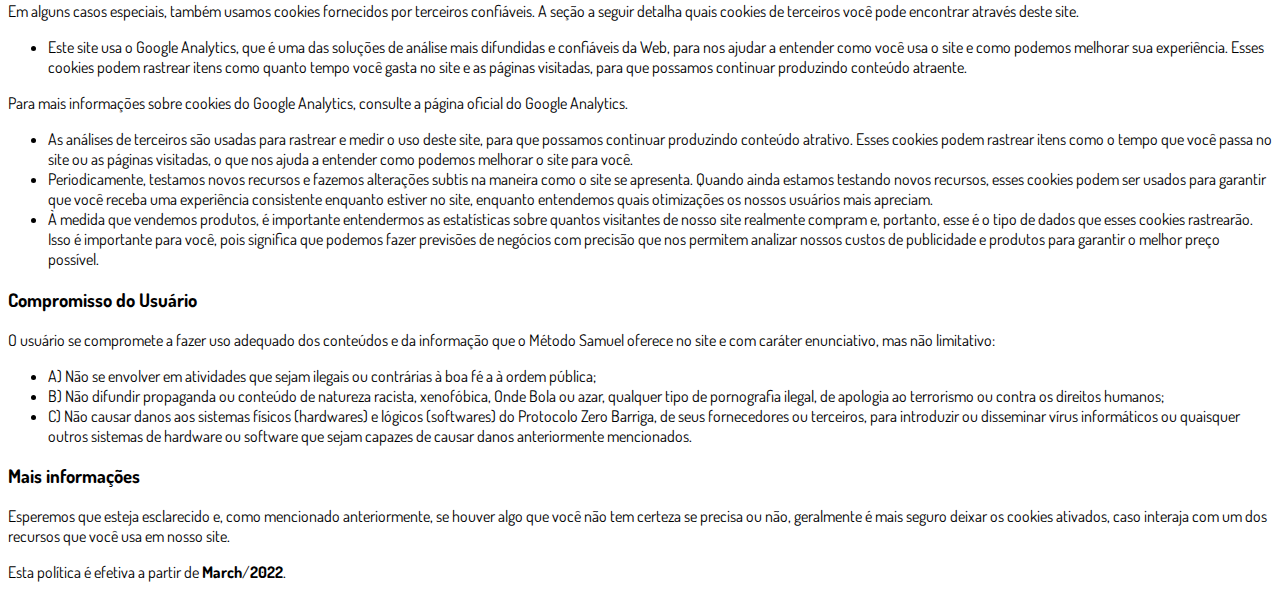
<file: sumarioeconomico/privacidade.html>
<!DOCTYPE html>
<html lang="pt-br">

<head>
  <meta charset="utf-8">
  <meta name="viewport" content="width=device-width, initial-scale=1, shrink-to-fit=no">

  <link rel="stylesheet" href="https://stackpath.bootstrapcdn.com/bootstrap/4.1.3/css/bootstrap.min.css"
    integrity="sha384-MCw98/SFnGE8fJT3GXwEOngsV7Zt27NXFoaoApmYm81iuXoPkFOJwJ8ERdknLPMO" crossorigin="anonymous">

  <link rel="preconnect" href="https://fonts.googleapis.com">
  <link rel="preconnect" href="https://fonts.gstatic.com" crossorigin>
  <link href="https://fonts.googleapis.com/css2?family=Dosis:wght@200;300;400;500;600;700;800&display=swap"
    rel="stylesheet">

  <!-- Ícone da Página -->
  <link rel="shortcut icon" type="image/jpg" href="./assets/img/favicon.png">

  <!-- Título da Página -->
  <title>Política de Privacidade | Método Samuel</title>

  <style type="text/css">
    body {
      font-family: 'Dosis', sans-serif;
    }
  </style>

</head>

<body>

  <div class="container py-5">
    <div class="row justify-content-center">
      <div class="col-lg-8">
        <h2>Política Privacidade</h2>
        <p>A sua privacidade é importante para nós. É política do Método Samuel respeitar a sua privacidade em
          relação a qualquer informação sua que possamos coletar no site <a href="#">Método Samuel</a>, e
          outros sites que possuímos e operamos.</p>
        <p>Solicitamos informações pessoais apenas quando realmente precisamos delas para lhe fornecer um serviço.
          Fazemo-lo por meios justos e legais, com o seu conhecimento e consentimento. Também informamos por que estamos
          coletando e como será usado. </p>
        <p>Apenas retemos as informações coletadas pelo tempo necessário para fornecer o serviço solicitado. Quando
          armazenamos dados, protegemos dentro de meios comercialmente aceitáveis ​​para evitar perdas e roubos, bem
          como acesso, divulgação, cópia, uso ou modificação não autorizados.</p>
        <p>Não compartilhamos informações de identificação pessoal publicamente ou com terceiros, exceto quando exigido
          por lei.</p>
        <p>O nosso site pode ter links para sites externos que não são operados por nós. Esteja ciente de que não temos
          controle sobre o conteúdo e práticas desses sites e não podemos aceitar responsabilidade por suas respectivas
          <a href='https://politicaprivacidade.com' target='_BLANK'>políticas de privacidade</a>.
        </p>
        <p>Você é livre para recusar a nossa solicitação de informações pessoais, entendendo que talvez não possamos
          fornecer alguns dos serviços desejados.</p>
        <p>O uso continuado de nosso site será considerado como aceitação de nossas práticas em torno de privacidade e
          informações pessoais. Se você tiver alguma dúvida sobre como lidamos com dados do usuário e informações
          pessoais, entre em contacto connosco.</p>
        <h2>Política de Cookies Protocolo Zero Barriga</h2>
        <h3>O que são cookies?</h3>
        <p>Como é prática comum em quase todos os sites profissionais, este site usa cookies, que são pequenos arquivos
          baixados no seu computador, para melhorar sua experiência. Esta página descreve quais informações eles
          coletam, como as usamos e por que às vezes precisamos armazenar esses cookies. Também compartilharemos como
          você pode impedir que esses cookies sejam armazenados, no entanto, isso pode fazer o downgrade ou 'quebrar'
          certos elementos da funcionalidade do site.</p>
        <h3>Como usamos os cookies?</h3>
        <p>Utilizamos cookies por vários motivos, detalhados abaixo. Infelizmente, na maioria dos casos, não existem
          opções padrão do setor para desativar os cookies sem desativar completamente a funcionalidade e os recursos
          que eles adicionam a este site. É recomendável que você deixe todos os cookies se não tiver certeza se precisa
          ou não deles, caso sejam usados ​​para fornecer um serviço que você usa.</p>
        <h3>Desativar cookies</h3>
        <p>Você pode impedir a configuração de cookies ajustando as configurações do seu navegador (consulte a Ajuda do
          navegador para saber como fazer isso). Esteja ciente de que a desativação de cookies afetará a funcionalidade
          deste e de muitos outros sites que você visita. A desativação de cookies geralmente resultará na desativação
          de determinadas funcionalidades e recursos deste site. Portanto, é recomendável que você não desative os
          cookies.</p>
        <h3>Cookies que definimos</h3>
        <ul>
          <li> Cookies relacionados à conta<br><br> Se você criar uma conta connosco, usaremos cookies para o
            gerenciamento do processo de inscrição e administração geral. Esses cookies geralmente serão excluídos
            quando você sair do sistema, porém, em alguns casos, eles poderão permanecer posteriormente para lembrar as
            preferências do seu site ao sair.<br><br> </li>
          <li> Cookies relacionados ao login<br><br> Utilizamos cookies quando você está logado, para que possamos
            lembrar dessa ação. Isso evita que você precise fazer login sempre que visitar uma nova página. Esses
            cookies são normalmente removidos ou limpos quando você efetua logout para garantir que você possa acessar
            apenas a recursos e áreas restritas ao efetuar login.<br><br> </li>
          <li> Cookies relacionados a boletins por e-mail<br><br> Este site oferece serviços de assinatura de boletim
            informativo ou e-mail e os cookies podem ser usados ​​para lembrar se você já está registrado e se deve
            mostrar determinadas notificações válidas apenas para usuários inscritos / não inscritos.<br><br> </li>
          <li> Pedidos processando cookies relacionados<br><br> Este site oferece facilidades de comércio eletrônico ou
            pagamento e alguns cookies são essenciais para garantir que seu pedido seja lembrado entre as páginas, para
            que possamos processá-lo adequadamente.<br><br> </li>
          <li> Cookies relacionados a pesquisas<br><br> Periodicamente, oferecemos pesquisas e questionários para
            fornecer informações interessantes, ferramentas úteis ou para entender nossa base de usuários com mais
            precisão. Essas pesquisas podem usar cookies para lembrar quem já participou numa pesquisa ou para fornecer
            resultados precisos após a alteração das páginas.<br><br> </li>
          <li> Cookies relacionados a formulários<br><br> Quando você envia dados por meio de um formulário como os
            encontrados nas páginas de contacto ou nos formulários de comentários, os cookies podem ser configurados
            para lembrar os detalhes do usuário para correspondência futura.<br><br> </li>
          <li> Cookies de preferências do site<br><br> Para proporcionar uma ótima experiência neste site, fornecemos a
            funcionalidade para definir suas preferências de como esse site é executado quando você o usa. Para lembrar
            suas preferências, precisamos definir cookies para que essas informações possam ser chamadas sempre que você
            interagir com uma página for afetada por suas preferências.<br> </li>
        </ul>
        <h3>Cookies de Terceiros</h3>
        <p>Em alguns casos especiais, também usamos cookies fornecidos por terceiros confiáveis. A seção a seguir
          detalha quais cookies de terceiros você pode encontrar através deste site.</p>
        <ul>
          <li> Este site usa o Google Analytics, que é uma das soluções de análise mais difundidas e confiáveis ​​da
            Web, para nos ajudar a entender como você usa o site e como podemos melhorar sua experiência. Esses cookies
            podem rastrear itens como quanto tempo você gasta no site e as páginas visitadas, para que possamos
            continuar produzindo conteúdo atraente. </li>
        </ul>
        <p>Para mais informações sobre cookies do Google Analytics, consulte a página oficial do Google Analytics.</p>
        <ul>
          <li> As análises de terceiros são usadas para rastrear e medir o uso deste site, para que possamos continuar
            produzindo conteúdo atrativo. Esses cookies podem rastrear itens como o tempo que você passa no site ou as
            páginas visitadas, o que nos ajuda a entender como podemos melhorar o site para você.</li>
          <li> Periodicamente, testamos novos recursos e fazemos alterações subtis na maneira como o site se apresenta.
            Quando ainda estamos testando novos recursos, esses cookies podem ser usados ​​para garantir que você receba
            uma experiência consistente enquanto estiver no site, enquanto entendemos quais otimizações os nossos
            usuários mais apreciam.</li>
          <li> À medida que vendemos produtos, é importante entendermos as estatísticas sobre quantos visitantes de
            nosso site realmente compram e, portanto, esse é o tipo de dados que esses cookies rastrearão. Isso é
            importante para você, pois significa que podemos fazer previsões de negócios com precisão que nos permitem
            analizar nossos custos de publicidade e produtos para garantir o melhor preço possível.</li>
        </ul>
        <h3>Compromisso do Usuário</h3>
        <p>O usuário se compromete a fazer uso adequado dos conteúdos e da informação que o Método Samuel
          oferece no site e com caráter enunciativo, mas não limitativo:</p>
        <ul>
          <li>A) Não se envolver em atividades que sejam ilegais ou contrárias à boa fé a à ordem pública;</li>
          <li>B) Não difundir propaganda ou conteúdo de natureza racista, xenofóbica, <a
              style='color: inherit !important; text-decoration:none !important;'
              href='https://ondeapostar.pt/onde-da-a-bola/'>Onde Bola</a> ou azar, qualquer tipo de pornografia ilegal,
            de apologia ao terrorismo ou contra os direitos humanos;</li>
          <li>C) Não causar danos aos sistemas físicos (hardwares) e lógicos (softwares) do Protocolo Zero Barriga, de
            seus fornecedores ou terceiros, para introduzir ou disseminar vírus informáticos ou quaisquer outros
            sistemas de hardware ou software que sejam capazes de causar danos anteriormente mencionados.</li>
        </ul>
        <h3>Mais informações</h3>
        <p>Esperemos que esteja esclarecido e, como mencionado anteriormente, se houver algo que você não tem certeza se
          precisa ou não, geralmente é mais seguro deixar os cookies ativados, caso interaja com um dos recursos que
          você usa em nosso site.</p>
        <p>Esta política é efetiva a partir de <strong>March</strong>/<strong>2022</strong>.</p>
      </div>
    </div>
  </div>

  <script src="https://code.jquery.com/jquery-3.3.1.slim.min.js"
    integrity="sha384-q8i/X+965DzO0rT7abK41JStQIAqVgRVzpbzo5smXKp4YfRvH+8abtTE1Pi6jizo"
    crossorigin="anonymous"></script>
  <script src="https://cdnjs.cloudflare.com/ajax/libs/popper.js/1.14.3/umd/popper.min.js"
    integrity="sha384-ZMP7rVo3mIykV+2+9J3UJ46jBk0WLaUAdn689aCwoqbBJiSnjAK/l8WvCWPIPm49"
    crossorigin="anonymous"></script>
  <script src="https://stackpath.bootstrapcdn.com/bootstrap/4.1.3/js/bootstrap.min.js"
    integrity="sha384-ChfqqxuZUCnJSK3+MXmPNIyE6ZbWh2IMqE241rYiqJxyMiZ6OW/JmZQ5stwEULTy"
    crossorigin="anonymous"></script>
</body>

</html>
</file>
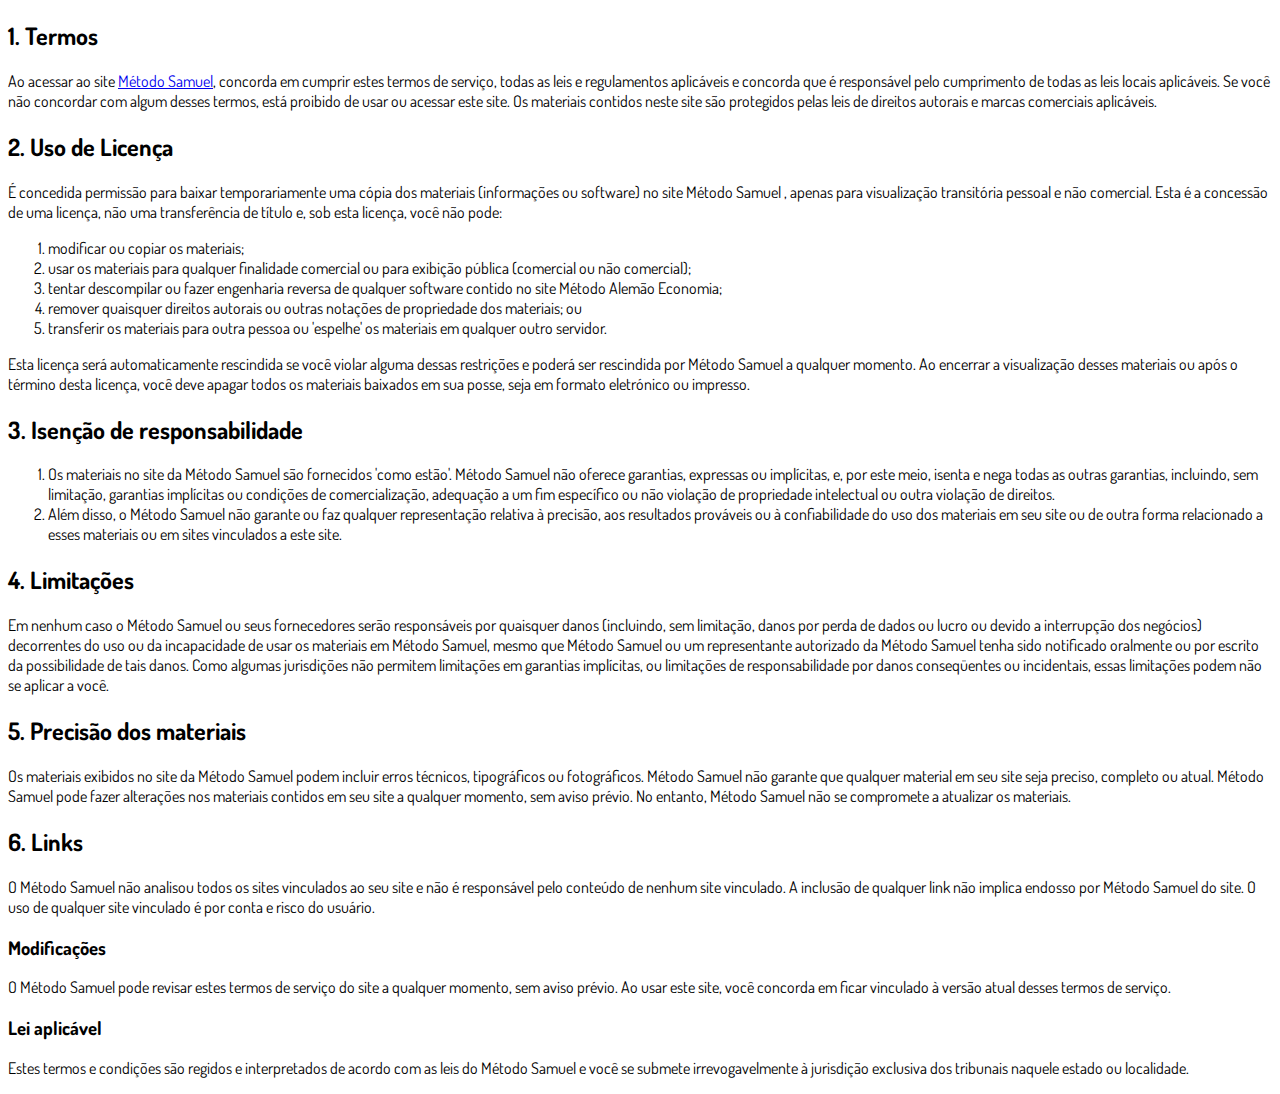
<file: sumarioeconomico/termos.html>
<!DOCTYPE html>
<html lang="pt-br">

<head>
  <meta charset="utf-8">
  <meta name="viewport" content="width=device-width, initial-scale=1, shrink-to-fit=no">

  <link rel="stylesheet" href="https://stackpath.bootstrapcdn.com/bootstrap/4.1.3/css/bootstrap.min.css"
    integrity="sha384-MCw98/SFnGE8fJT3GXwEOngsV7Zt27NXFoaoApmYm81iuXoPkFOJwJ8ERdknLPMO" crossorigin="anonymous">

  <link rel="preconnect" href="https://fonts.googleapis.com">
  <link rel="preconnect" href="https://fonts.gstatic.com" crossorigin>
  <link href="https://fonts.googleapis.com/css2?family=Dosis:wght@200;300;400;500;600;700;800&display=swap"
    rel="stylesheet">

  <!-- Ícone da Página -->
  <link rel="shortcut icon" type="image/jpg" href="./assets/img/favicon.png">

  <!-- Título da Página -->
  <title>Termos de Uso | Método Samuel</title>

  <style type="text/css">
    body {
      font-family: 'Dosis', sans-serif;
    }
  </style>

</head>

<body>

  <div class="container py-5">
    <div class="row justify-content-center">
      <div class="col-lg-8">
        <h2>1. Termos</h2>
        <p>Ao acessar ao site <a href='#'>Método Samuel</a>, concorda em cumprir estes termos de serviço, todas
          as leis e regulamentos aplicáveis ​​e concorda que é responsável pelo cumprimento de todas as leis locais
          aplicáveis. Se você não concordar com algum desses termos, está proibido de usar ou acessar este site. Os
          materiais contidos neste site são protegidos pelas leis de direitos autorais e marcas comerciais aplicáveis.
        </p>
        <h2>2. Uso de Licença</h2>
        <p>É concedida permissão para baixar temporariamente uma cópia dos materiais (informações ou software) no site
          Método Samuel , apenas para visualização transitória pessoal e não comercial. Esta é a concessão de
          uma licença, não uma transferência de título e, sob esta licença, você não pode: </p>
        <ol>
          <li>modificar ou copiar os materiais;  </li>
          <li>usar os materiais para qualquer finalidade comercial ou para exibição pública (comercial ou não
            comercial);  </li>
          <li>tentar descompilar ou fazer engenharia reversa de qualquer software contido no site Método Alemão
            Economia;  </li>
          <li>remover quaisquer direitos autorais ou outras notações de propriedade dos materiais; ou  </li>
          <li>transferir os materiais para outra pessoa ou 'espelhe' os materiais em qualquer outro servidor.</li>
        </ol>
        <p>Esta licença será automaticamente rescindida se você violar alguma dessas restrições e poderá ser rescindida
          por Método Samuel a qualquer momento. Ao encerrar a visualização desses materiais ou após o término
          desta licença, você deve apagar todos os materiais baixados em sua posse, seja em formato eletrónico ou
          impresso.</p>
        <h2>3. Isenção de responsabilidade</h2>
        <ol>
          <li>Os materiais no site da Método Samuel são fornecidos 'como estão'. Método Samuel não
            oferece garantias, expressas ou implícitas, e, por este meio, isenta e nega todas as outras garantias,
            incluindo, sem limitação, garantias implícitas ou condições de comercialização, adequação a um fim
            específico ou não violação de propriedade intelectual ou outra violação de direitos. </li>
          <li>Além disso, o Método Samuel não garante ou faz qualquer representação relativa à precisão, aos
            resultados prováveis ​​ou à confiabilidade do uso dos materiais em seu site ou de outra forma relacionado a
            esses materiais ou em sites vinculados a este site.</li>
        </ol>
        <h2>4. Limitações</h2>
        <p>Em nenhum caso o Método Samuel ou seus fornecedores serão responsáveis ​​por quaisquer danos
          (incluindo, sem limitação, danos por perda de dados ou lucro ou devido a interrupção dos negócios) decorrentes
          do uso ou da incapacidade de usar os materiais em Método Samuel, mesmo que Método Samuel ou
          um representante autorizado da Método Samuel tenha sido notificado oralmente ou por escrito da
          possibilidade de tais danos. Como algumas jurisdições não permitem limitações em garantias implícitas, ou
          limitações de responsabilidade por danos conseqüentes ou incidentais, essas limitações podem não se aplicar a
          você.</p>
        <h2>5. Precisão dos materiais</h2>
        <p>Os materiais exibidos no site da Método Samuel podem incluir erros técnicos, tipográficos ou
          fotográficos. Método Samuel não garante que qualquer material em seu site seja preciso, completo ou
          atual. Método Samuel pode fazer alterações nos materiais contidos em seu site a qualquer momento, sem
          aviso prévio. No entanto, Método Samuel não se compromete a atualizar os materiais.</p>
        <h2>6. Links</h2>
        <p>O Método Samuel não analisou todos os sites vinculados ao seu site e não é responsável pelo conteúdo
          de nenhum site vinculado. A inclusão de qualquer link não implica endosso por Método Samuel do site.
          O uso de qualquer site vinculado é por conta e risco do usuário.</p>
        </p>
        <h3>Modificações</h3>
        <p>O Método Samuel pode revisar estes termos de serviço do site a qualquer momento, sem aviso prévio.
          Ao usar este site, você concorda em ficar vinculado à versão atual desses termos de serviço.</p>
        <h3>Lei aplicável</h3>
        <p>Estes termos e condições são regidos e interpretados de acordo com as leis do Método Samuel e você
          se submete irrevogavelmente à jurisdição exclusiva dos tribunais naquele estado ou localidade.</p>
      </div>
    </div>
  </div>

  <script src="https://code.jquery.com/jquery-3.3.1.slim.min.js"
    integrity="sha384-q8i/X+965DzO0rT7abK41JStQIAqVgRVzpbzo5smXKp4YfRvH+8abtTE1Pi6jizo"
    crossorigin="anonymous"></script>
  <script src="https://cdnjs.cloudflare.com/ajax/libs/popper.js/1.14.3/umd/popper.min.js"
    integrity="sha384-ZMP7rVo3mIykV+2+9J3UJ46jBk0WLaUAdn689aCwoqbBJiSnjAK/l8WvCWPIPm49"
    crossorigin="anonymous"></script>
  <script src="https://stackpath.bootstrapcdn.com/bootstrap/4.1.3/js/bootstrap.min.js"
    integrity="sha384-ChfqqxuZUCnJSK3+MXmPNIyE6ZbWh2IMqE241rYiqJxyMiZ6OW/JmZQ5stwEULTy"
    crossorigin="anonymous"></script>
</body>

</html>
</file>
